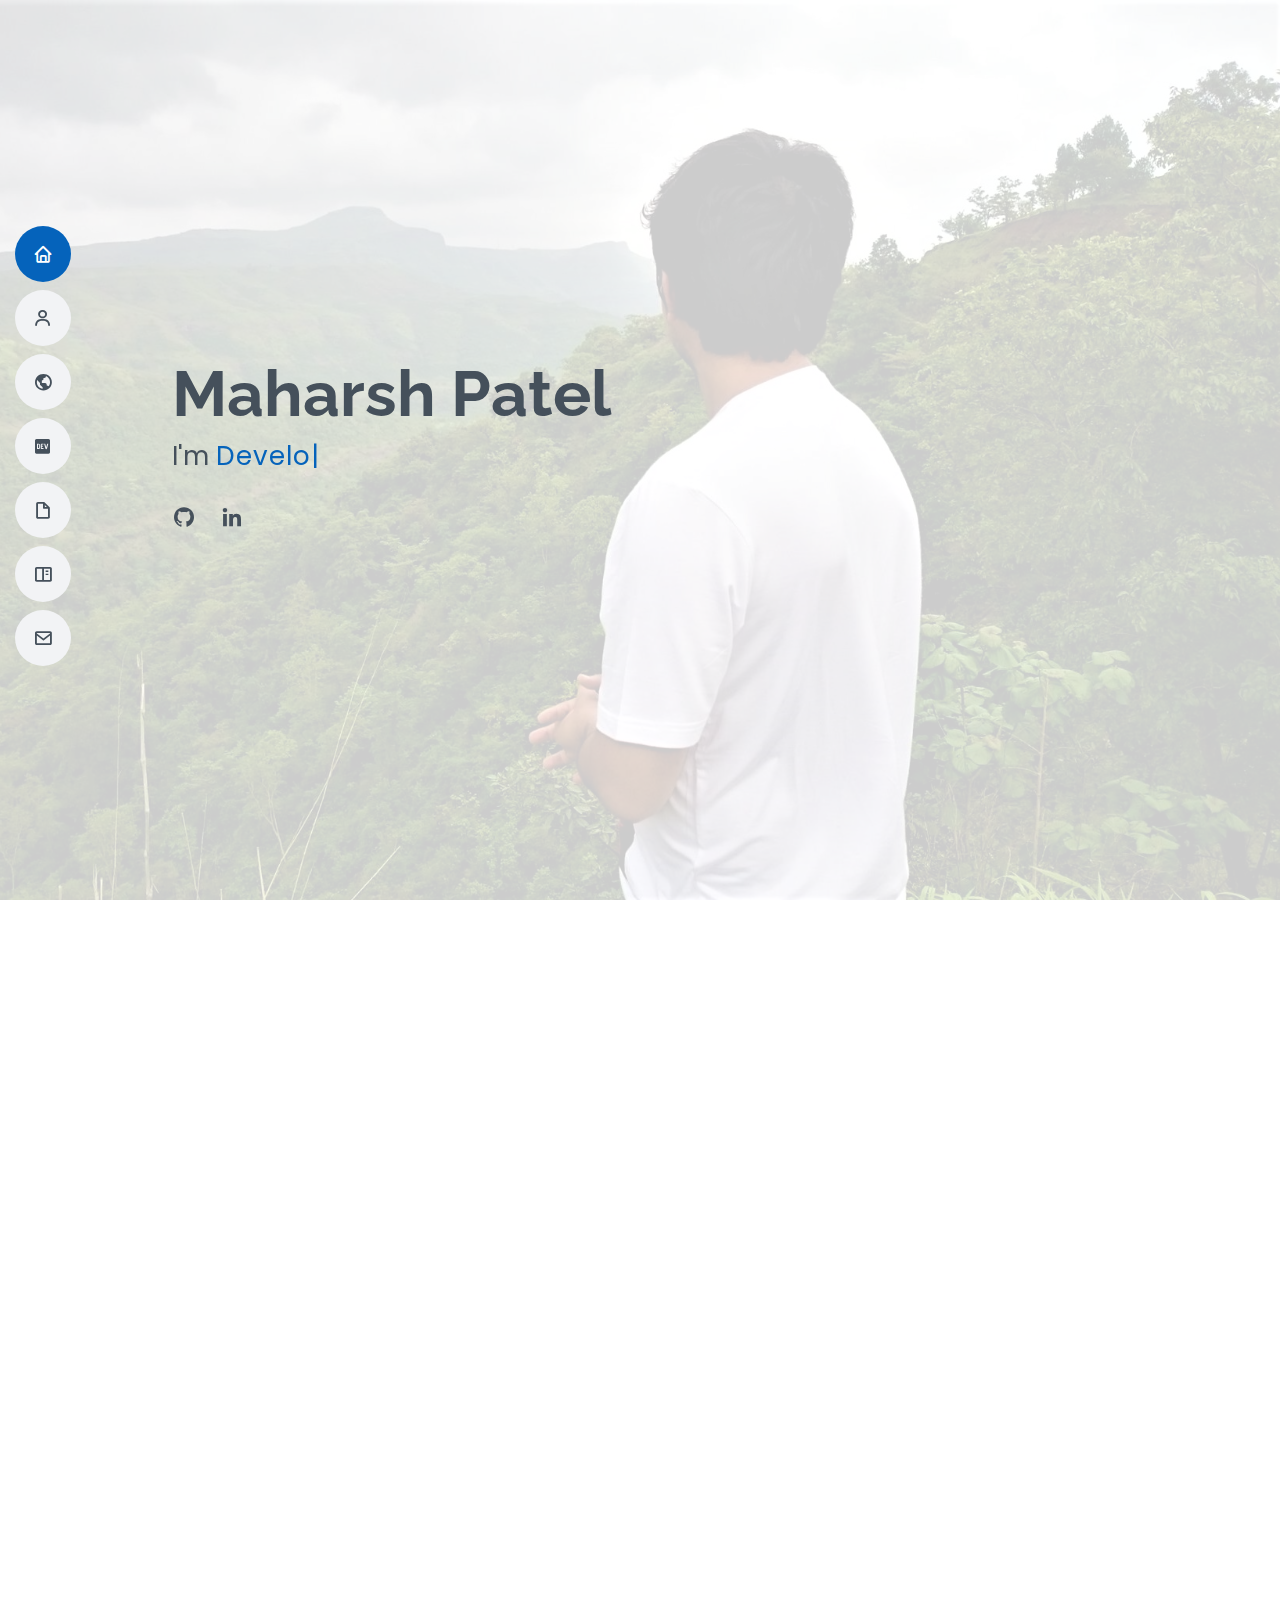
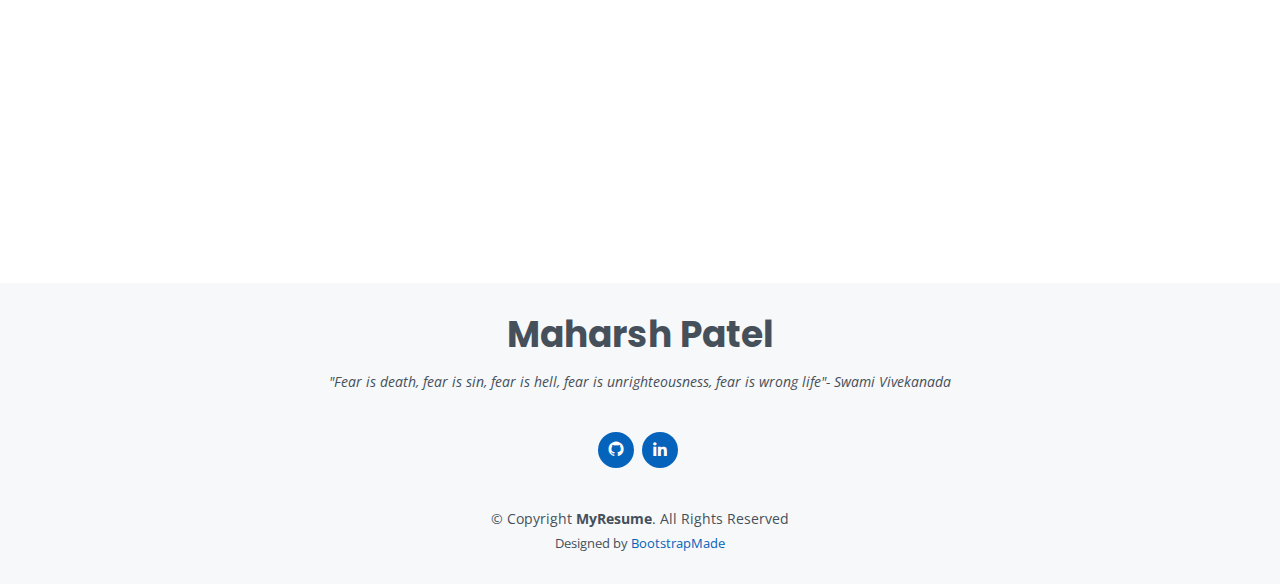
<file: index.html>
<!DOCTYPE html>
<html lang="en">

<head>
  <meta charset="utf-8">
  <meta content="width=device-width, initial-scale=1.0" name="viewport">

  <title>Maharsh Patel</title>
  <meta content="" name="description">
  <meta content="" name="keywords">

  <!-- Favicons -->
  <link href="assets/img/favicon.png" rel="icon">
  <link href="assets/img/apple-touch-icon.png" rel="apple-touch-icon">

  <!-- Google Fonts -->
  <link href="https://fonts.googleapis.com/css?family=Open+Sans:300,300i,400,400i,600,600i,700,700i|Raleway:300,300i,400,400i,500,500i,600,600i,700,700i|Poppins:300,300i,400,400i,500,500i,600,600i,700,700i" rel="stylesheet">

  <!-- Vendor CSS Files -->
  <link href="assets/vendor/aos/aos.css" rel="stylesheet">
  <link href="assets/vendor/bootstrap/css/bootstrap.min.css" rel="stylesheet">
  <link href="assets/vendor/bootstrap-icons/bootstrap-icons.css" rel="stylesheet">
  <link href="assets/vendor/boxicons/css/boxicons.min.css" rel="stylesheet">
  <link href="assets/vendor/glightbox/css/glightbox.min.css" rel="stylesheet">
  <link href="assets/vendor/swiper/swiper-bundle.min.css" rel="stylesheet">

  <!-- Template Main CSS File -->
  <link href="assets/css/style.css" rel="stylesheet">

  <!-- =======================================================
  * Template Name: MyResume - v4.7.0
  * Template URL: https://bootstrapmade.com/free-html-bootstrap-template-my-resume/
  * Author: BootstrapMade.com
  * License: https://bootstrapmade.com/license/
  ======================================================== -->
</head>

<body onload="startGame()">

  <!-- ======= Mobile nav toggle button ======= -->
  <!-- <button type="button" class="mobile-nav-toggle d-xl-none"><i class="bi bi-list mobile-nav-toggle"></i></button> -->
  <i class="bi bi-list mobile-nav-toggle d-xl-none"></i>
  <!-- ======= Header ======= -->
  <header id="header" class="d-flex flex-column justify-content-center">

    <nav id="navbar" class="navbar nav-menu">
      <ul>
        <li><a href="#hero" class="nav-link scrollto active"><i class="bx bx-home"></i> <span>Home</span></a></li>
        <li><a href="#about" class="nav-link scrollto"><i class="bx bx-user"></i> <span>About</span></a></li>
        <li><a href="#facts" class="nav-link scrollto"><i class="bx bx-world"></i> <span>Facts</span></a></li>
        <li><a href="#skills" class="nav-link scrollto"><i class="bx bxl-dev-to"></i> <span>Skills</span></a></li>
        <li><a href="#resume" class="nav-link scrollto"><i class="bx bx-file-blank"></i> <span>Resume</span></a></li>
        <li><a href="#projects" class="nav-link scrollto"><i class="bx bx-book-content"></i> <span>Publication</span></a></li>
        <!--<li><a href="#services" class="nav-link scrollto"><i class="bx bx-server"></i> <span>Interests</span></a></li>-->
        <li><a href="#contact" class="nav-link scrollto"><i class="bx bx-envelope"></i> <span>Contact</span></a></li>
      </ul>
    </nav><!-- .nav-menu -->

  </header><!-- End Header -->

  <!-- ======= Hero Section ======= -->
  <section id="hero" class="d-flex flex-column justify-content-center">
    <div class="container" data-aos="zoom-in" data-aos-delay="100">
      <h1>Maharsh Patel</h1>
      <p>I'm <span class="typed" data-typed-items="Developer,Student,Gamer"></span></p>
      <div class="social-links">
        <a href="https://github.com/maharshalmighty" class="github"><i class="bx bxl-github"></i></a>                
        <a href="https://www.linkedin.com/in/maharsh-patel" class="linkedin"><i class="bx bxl-linkedin"></i></a>
      </div>
    </div>
  </section><!-- End Hero -->

  <main id="main">

    <!-- ======= About Section ======= -->
    <section id="about" class="about">
      <div class="container" data-aos="fade-up">

        <div class="section-title">
          <h2>About</h2>
          
        </div>

        <div class="row">
          <div class="col-lg-4">
            <img src="assets/img/profile-traditional.jpg" class="img-fluid" alt="" style="border-radius: 10%;height: 80%;">
          </div>
          <div class="col-lg-8 pt-4 pt-lg-0 content">
           
            <h3>Summary</h3>
            <p>
              Maharsh is a graduate with a Bachelor of Engineering in Information Technology (2019), he has worked at Cognizant Technology Solutions for 2 years as a Programmer Analyst. He was primarily responsible for building and maintaining intelligent automations. Owing to his inquisitive nature he has completed various certifications ranging from Emotional Intelligence to Building apps using Amazon's Alexa and Lex. The certifications helped him develop strong technical and non technical foundations, with the help of which he was able undertake various positions of responsibilities
            </p>                        
            <div class="row">
              <div class="col-lg-6">
                <h3>Certifications</h3>
                <ul>
                  <li><i class="bi bi-chevron-right"></i> <strong>Emotional Intelligence</strong></li>
                  <li><i class="bi bi-chevron-right"></i> <strong>Deep Learning Prerequisites: The Numpy Stack in Python</strong></li>
                  <li><i class="bi bi-chevron-right"></i> <strong>Building Apps Using Amazon’s Alexa and Lex</strong></li>
                  <li><i class="bi bi-chevron-right"></i> <strong>Introduction to Natural Language Processing</strong> </li>                  
                </ul>
              </div>
              <div class="col-lg-6">
                <h3>Position of Responsibility</h3>
                <ul>
                  <li><i class="bi bi-chevron-right"></i> <strong>Chairperson - ISTE Student Chapter</strong></li>
                  <li><i class="bi bi-chevron-right"></i> <strong>Publicity Head - ISTE Student Chapter</strong></li>
                  <li><i class="bi bi-chevron-right"></i> <strong>Business Continuity Management Coordinator - Cognizant</strong></li>
                  <li><i class="bi bi-chevron-right"></i> <strong>Student Partner - Internshala</strong> </li>                  
                </ul>
              </div>
              
            </div>
          </div>
        </div>

      </div>
    </section><!-- End About Section -->

    <!-- ======= Facts Section ======= -->
    <section id="facts" class="facts">
      <div class="container" data-aos="fade-up">

        <div class="section-title">
          <h2>Facts</h2>
          <p>Few statistics about me, funny statement here!</p>
        </div>

        <div class="row">

          <div class="col-lg-3 col-md-6">
            <div class="count-box">
              <i class="bi bi-flower1"></i>
              <span data-purecounter-start="0" data-purecounter-end="45" data-purecounter-duration="1" class="purecounter"></span>
              <p>Hours of Social Work</p>
            </div>
          </div>
          <div class="col-lg-3 col-md-6">
            <div class="count-box">
              <i class="bi bi-robot"></i>
              <span data-purecounter-start="0" data-purecounter-end="100" data-purecounter-duration="1" class="purecounter"></span>
              <p>Manual hours saved by building automation</p>
            </div>
          </div>
          <div class="col-lg-3 col-md-6">
            <div class="count-box">
              <i class="bi bi-book-half"></i>
              <span data-purecounter-start="0" data-purecounter-end="36" data-purecounter-duration="1" class="purecounter"></span>
              <p># of subjects learned as an undergraduate</p>
            </div>
          </div>
          <div class="col-lg-3 col-md-6">
            <div class="count-box">
              <i class="bi bi-steam"></i>
              <span data-purecounter-start="0" data-purecounter-end="3500" data-purecounter-duration="1" class="purecounter"></span>
              <p>Hours spent on DOTA2</p>
            </div>
          </div>
          <div class="col-lg-3 col-md-6">
            <div class="count-box">
              <i class="bi bi-people"></i>
              <span data-purecounter-start="0" data-purecounter-end="45" data-purecounter-duration="1" class="purecounter"></span>
              <p># of people in my team, as the Chairperson of student chapter</p>
            </div>
          </div>

          <div class="col-lg-3 col-md-6 mt-5 mt-md-0">
            <div class="count-box">
              <i class="bi bi-stack-overflow"></i>
              <span data-purecounter-start="0" data-purecounter-end="5" data-purecounter-duration="1" class="purecounter"></span>
              <p>Less that 5% defect for all projects delivered so far</p>
            </div>
          </div>

          <div class="col-lg-3 col-md-6 mt-5 mt-lg-0">
            <div class="count-box">
              <i class="bi bi-headset"></i>
              <span data-purecounter-start="0" data-purecounter-end="1463" data-purecounter-duration="1" class="purecounter"></span>
              <p>Hours Of Support</p>
            </div>
          </div>

          <div class="col-lg-3 col-md-6 mt-5 mt-lg-0">
            <div class="count-box">
              <i class="bi bi-award"></i>
              <span data-purecounter-start="0" data-purecounter-end="10" data-purecounter-duration="1" class="purecounter"></span>
              <p>Certifications</p>
            </div>
          </div>

        </div>

      </div>
    </section><!-- End Facts Section -->

    <!-- ======= Skills Section ======= -->
    <section id="skills" class="skills section-bg">
      <div class="container" data-aos="fade-up">

        <div class="section-title">
          <h2>Skills</h2>
          <p>For the majority of time I have worked on the following.</p>
        </div>

        <div class="row skills-content">

          <div class="col-lg-6">
            <div class="progress">
              <span class="skill">Python <i class="val">85%</i></span>
              <div class="progress-bar-wrap">
                <div class="progress-bar" role="progressbar" aria-valuenow="90" aria-valuemin="0" aria-valuemax="100"></div>
              </div>
            </div>
            <div class="progress">
              <span class="skill">Natural Language Processing <i class="val">60%</i></span>
              <div class="progress-bar-wrap">
                <div class="progress-bar" role="progressbar" aria-valuenow="60" aria-valuemin="0" aria-valuemax="100"></div>
              </div>
            </div>
            <div class="progress">
              <span class="skill">AWS LEX <i class="val">80%</i></span>
              <div class="progress-bar-wrap">
                <div class="progress-bar" role="progressbar" aria-valuenow="80" aria-valuemin="0" aria-valuemax="100"></div>
              </div>
            </div>
            <div class="progress">
              <span class="skill">RASA <i class="val">70%</i></span>
              <div class="progress-bar-wrap">
                <div class="progress-bar" role="progressbar" aria-valuenow="70" aria-valuemin="0" aria-valuemax="100"></div>
              </div>
            </div>
            <div class="progress">
              <span class="skill">Ui Path <i class="val">85%</i></span>
              <div class="progress-bar-wrap">
                <div class="progress-bar" role="progressbar" aria-valuenow="85" aria-valuemin="0" aria-valuemax="100"></div>
              </div>
            </div>
            <div class="progress">
              <span class="skill">Automation Anywhere <i class="val">80%</i></span>
              <div class="progress-bar-wrap">
                <div class="progress-bar" role="progressbar" aria-valuenow="80" aria-valuemin="0" aria-valuemax="100"></div>
              </div>
            </div>
          </div>

          <div class="col-lg-6">
            <div class="progress">
              <span class="skill">Alexa Skills Kit <i class="val">60%</i></span>
              <div class="progress-bar-wrap">
                <div class="progress-bar" role="progressbar" aria-valuenow="60" aria-valuemin="0" aria-valuemax="100"></div>
              </div>
            </div>
            <div class="progress">
              <span class="skill">HTML <i class="val">75%</i></span>
              <div class="progress-bar-wrap">
                <div class="progress-bar" role="progressbar" aria-valuenow="75" aria-valuemin="0" aria-valuemax="100"></div>
              </div>
            </div>
            <div class="progress">
              <span class="skill">CSS <i class="val">70%</i></span>
              <div class="progress-bar-wrap">
                <div class="progress-bar" role="progressbar" aria-valuenow="70" aria-valuemin="0" aria-valuemax="100"></div>
              </div>
            </div>
            <div class="progress">
              <span class="skill">JavaScript <i class="val">50%</i></span>
              <div class="progress-bar-wrap">
                <div class="progress-bar" role="progressbar" aria-valuenow="50" aria-valuemin="0" aria-valuemax="100"></div>
              </div>
            </div>
            <div class="progress">
              <span class="skill">Github <i class="val">60%</i></span>
              <div class="progress-bar-wrap">
                <div class="progress-bar" role="progressbar" aria-valuenow="60" aria-valuemin="0" aria-valuemax="100"></div>
              </div>
            </div>
            <div class="progress">
              <span class="skill">Docker <i class="val">60%</i></span>
              <div class="progress-bar-wrap">
                <div class="progress-bar" role="progressbar" aria-valuenow="60" aria-valuemin="0" aria-valuemax="100"></div>
              </div>
            </div>

          </div>

        </div>

      </div>
    </section><!-- End Skills Section -->

    <!-- ======= Resume Section ======= -->
    <section id="resume" class="resume">
      <div class="container" data-aos="fade-up">

        <div class="section-title">
          <h2>Resume</h2>
          <p>Here's a little peak behind the curtains for you, to learn more here is <a href="assets/resume/Maharsh_Patel_23_version2.pdf" target="_blank">my resume!</a></p>
        </div>

        <div class="row">
          <div class="col-lg-6">
            

            <h3 class="resume-title">Education</h3>
            <div class="resume-item">
              <h4>Master of Science in Computer Science   </h4>
              <h5>2022 - 2024</h5>
              <p><em>Univeristy of Texas at Arlington, Texas</em></p>
              <p>I plan to specialize in Intelligent Systems and Databases/Big Data Management. Strengthen the technical fundamentals so that I can build upon it and come up with valuable research work.</p>
            </div>
            <div class="resume-item">
              <h4>Bachelor of Engineering in Information Technology</h4>
              <h5>2015 - 2019</h5>
              <p><em>K.J Somaiya College of Engineering and Information Technology, India</em></p>
              <p>I acquired the necessary foundations required to be able to pursue a career in Technology. Few courses that I found intresting were - Digital Image Processing, Intelligent Systems and Cloud Computing.</p>
            </div>
          </div>
          <div class="col-lg-6">
            <h3 class="resume-title">Professional Experience</h3>
            <div class="resume-item">
              <h4>Programmer Analyst</h4>
              <h5>2019 - 2022</h5>
              <p><em>Cognizant Technology Solutions, India </em></p>
              <ul>
                <li>My experiences here have moulded me into an aware Professional from a clueless fresher. I also worked on intresting use cases involving building chatbots solutions.</li>                
              </ul>
            </div>
            <div class="resume-item">
              <h4>Robotic Process Automation Trainee</h4>
              <h5>2018 - 2019</h5>
              <p><em>Robononmics AI, India</em></p>
              <ul>
                <li>I got Introduced to the world of automation through this opportunity and it helped me gather foundational knowledge on building and maintaining automations.</li>                
              </ul>
            </div>
          </div>
        </div>

      </div>
    </section><!-- End Resume Section -->
        <!-- ======= Services Section ======= -->
        <section id="projects" class="services">
          <div class="container" data-aos="fade-up">
    
            <div class="section-title">
              <h2>Publication</h2>
            </div>
    
            <div class="row">
    
              <div class="col-lg-4 col-md-6 d-flex align-items-stretch" data-aos="zoom-in" data-aos-delay="100">
                <div class="icon-box iconbox-blue">
                  <div class="icon">
                    <svg width="100" height="100" viewBox="0 0 600 600" xmlns="http://www.w3.org/2000/svg">
                      <path stroke="none" stroke-width="0" fill="#f5f5f5" d="M300,521.0016835830174C376.1290562159157,517.8887921683347,466.0731472004068,529.7835943286574,510.70327084640275,468.03025145048787C554.3714126377745,407.6079735673963,508.03601936045806,328.9844924480964,491.2728898941984,256.3432110539036C474.5976632858925,184.082847569629,479.9380746630129,96.60480741107993,416.23090153303,58.64404602377083C348.86323505073057,18.502131276798302,261.93793281208167,40.57373210992963,193.5410806939664,78.93577620505333C130.42746243093433,114.334589627462,98.30271207620316,179.96522072025542,76.75703585869454,249.04625023123273C51.97151888228291,328.5150500222984,13.704378332031375,421.85034740162234,66.52175969318436,486.19268352777647C119.04800174914682,550.1803526380478,217.28368757567262,524.383925680826,300,521.0016835830174"></path>
                    </svg>
                    <i class="bi bi-heart-half"></i>
                  </div>
                  <h4><a href="">Titanic Survivor Predictor</a></h4>
                  <p>Predict who would survive based on the dataset</p>
                  <a href="https://medium.com/@maharshalmighty/titanic-survivor-predictor-1ffe5af38c9d">Read Article,</a>
                  <a href="https://maharshalmighty.github.io/assets/Code/titanic-survivor-prediction.ipynb"> Download Jupyter Notebook</a>
                </div>
              </div>
    
              <div class="col-lg-4 col-md-6 d-flex align-items-stretch mt-4 mt-md-0" data-aos="zoom-in" data-aos-delay="200">
                <div class="icon-box iconbox-orange ">
                  <div class="icon">
                    <svg width="100" height="100" viewBox="0 0 600 600" xmlns="http://www.w3.org/2000/svg">
                      <path stroke="none" stroke-width="0" fill="#f5f5f5" d="M300,582.0697525312426C382.5290701553225,586.8405444964366,449.9789794690241,525.3245884688669,502.5850820975895,461.55621195738473C556.606425686781,396.0723002908107,615.8543463187945,314.28637112970534,586.6730223649479,234.56875336149918C558.9533121215079,158.8439757836574,454.9685369536778,164.00468322053177,381.49747125262974,130.76875717737553C312.15926192815925,99.40240125094834,248.97055460311594,18.661163978235184,179.8680185752513,50.54337015887873C110.5421016452524,82.52863877960104,119.82277516462835,180.83849132639028,109.12597500060166,256.43424936330496C100.08760227029461,320.3096726198365,92.17705696193138,384.0621239912766,124.79988738764834,439.7174275375508C164.83382741302287,508.01625554203684,220.96474134820875,577.5009287672846,300,582.0697525312426"></path>
                    </svg>
                    <i class="bi bi-images"></i>
                  </div>
                  <h4><a href="">Image Classifier</a></h4>
                  <p>Built an image classifier on the Flower Image Dataset</p>
                  <a href="https://medium.com/@maharshalmighty/flowers-image-classifier-using-neural-networks-b145c4bc1831">Read Article</a>
                </div>
              </div>
    
              <div class="col-lg-4 col-md-6 d-flex align-items-stretch mt-4 mt-lg-0" data-aos="zoom-in" data-aos-delay="300">
                <div class="icon-box iconbox-pink">
                  <div class="icon">
                    <svg width="100" height="100" viewBox="0 0 600 600" xmlns="http://www.w3.org/2000/svg">
                      <path stroke="none" stroke-width="0" fill="#f5f5f5" d="M300,541.5067337569781C382.14930387511276,545.0595476570109,479.8736841581634,548.3450877840088,526.4010558755058,480.5488172755941C571.5218469581645,414.80211281144784,517.5187510058486,332.0715597781072,496.52539010469104,255.14436215662573C477.37192572678356,184.95920475031193,473.57363656557914,105.61284051026155,413.0603344069578,65.22779650032875C343.27470386102294,18.654635553484475,251.2091493199835,5.337323636656869,175.0934190732945,40.62881213300186C97.87086631185822,76.43348514350839,51.98124368387456,156.15599469081315,36.44837278890362,239.84606092416172C21.716077023791087,319.22268207091537,43.775223500013084,401.1760424656574,96.891909868211,461.97329694683043C147.22146801428983,519.5804099606455,223.5754009179313,538.201503339737,300,541.5067337569781"></path>
                    </svg>
                    <i class="bi bi-spellcheck"></i>
                  </div>
                  <h4><a href="">Naive Bayes Text Classifier</a></h4>
                  <p>Built a Naïve Bayes text classifier with decent accuracy from scratch</p>
                  <a href="https://naivebayesclassifier.wordpress.com/">Read Article</a>                  
                </div>
              </div>
    
              <div class="col-lg-4 col-md-6 d-flex align-items-stretch mt-4" data-aos="zoom-in" data-aos-delay="100">
                <div class="icon-box iconbox-yellow">
                  <div class="icon">
                    <svg width="100" height="100" viewBox="0 0 600 600" xmlns="http://www.w3.org/2000/svg">
                      <path stroke="none" stroke-width="0" fill="#f5f5f5" d="M300,503.46388370962813C374.79870501325706,506.71871716319447,464.8034551963731,527.1746412648533,510.4981551193396,467.86667711651364C555.9287308511215,408.9015244558933,512.6030010748507,327.5744911775523,490.211057578863,256.5855673507754C471.097692560561,195.9906835881958,447.69079081568157,138.11976852964426,395.19560036434837,102.3242989838813C329.3053358748298,57.3949838291264,248.02791733380457,8.279543830951368,175.87071277845988,42.242879143198664C103.41431057327972,76.34704239035025,93.79494320519305,170.9812938413882,81.28167332365135,250.07896920659033C70.17666984294237,320.27484674793965,64.84698225790005,396.69656628748305,111.28512138212992,450.4950937839243C156.20124167950087,502.5303643271138,231.32542653798444,500.4755392045468,300,503.46388370962813"></path>
                    </svg>
                    <i class="bi bi-ui-checks-grid"></i>
                  </div>
                  <h4><a href="">Fake Job Classifier</a></h4>
                  <p>Built a classifier that identifies if the job posting is fraudulent or not.</p>
                  <a href="https://fakejobclassifier.wordpress.com/2022/04/29/fake-job-classifier/">Read Article</a>            
                </div>
              </div>
    
              <div class="col-lg-4 col-md-6 d-flex align-items-stretch mt-4" data-aos="zoom-in" data-aos-delay="200">
                <div class="icon-box iconbox-red">
                  <div class="icon">
                    <svg width="100" height="100" viewBox="0 0 600 600" xmlns="http://www.w3.org/2000/svg">
                      <path stroke="none" stroke-width="0" fill="#f5f5f5" d="M300,532.3542879108572C369.38199826031484,532.3153073249985,429.10787420159085,491.63046689027357,474.5244479745417,439.17860296908856C522.8885846962883,383.3225815378663,569.1668002868075,314.3205725914397,550.7432151929288,242.7694973846089C532.6665558377875,172.5657663291529,456.2379748765914,142.6223662098291,390.3689995646985,112.34683881706744C326.66090330228417,83.06452184765237,258.84405631176094,53.51806209861945,193.32584062364296,78.48882559362697C121.61183558270385,105.82097193414197,62.805066853699245,167.19869350419734,48.57481801355237,242.6138429142374C34.843463184063346,315.3850353017275,76.69343916112496,383.4422959591041,125.22947124332185,439.3748458443577C170.7312796277747,491.8107796887764,230.57421082200815,532.3932930995766,300,532.3542879108572"></path>
                    </svg>
                    <i class="bx bx-pen"></i>
                  </div>
                  <h4><a href="">Customized Email Response Bot</a></h4>
                  <p>This work proposes a system which in broader context automates the task of responding to a client. It aims to mitigate the laborious task of perusing through email manually by customizing the response as per the query of the user and fabricating a reply accordingly.</p>
                  <a href="https://papers.ssrn.com/sol3/papers.cfm?abstract_id=3370225">Read Paper</a>                  
                </div>
              </div>
    
              <div class="col-lg-4 col-md-6 d-flex align-items-stretch mt-4" data-aos="zoom-in" data-aos-delay="300">
                <div class="icon-box iconbox-teal">
                  <div class="icon">
                    <svg width="100" height="100" viewBox="0 0 600 600" xmlns="http://www.w3.org/2000/svg">
                      <path stroke="none" stroke-width="0" fill="#f5f5f5" d="M300,566.797414625762C385.7384707136149,576.1784315230908,478.7894351017131,552.8928747891023,531.9192734346935,484.94944893311C584.6109503024035,417.5663521118492,582.489472248146,322.67544863468447,553.9536738515405,242.03673114598146C529.1557734026468,171.96086150256528,465.24506316201064,127.66468636344209,395.9583748389544,100.7403814666027C334.2173773831606,76.7482773500951,269.4350130405921,84.62216499799875,207.1952322260088,107.2889140133804C132.92018162631612,134.33871894543012,41.79353780512637,160.00259165414826,22.644507872594943,236.69541883565114C3.319112789854554,314.0945973066697,72.72355303640163,379.243833228382,124.04198916343866,440.3218312028393C172.9286146004772,498.5055451809895,224.45579914871206,558.5317968840102,300,566.797414625762"></path>
                    </svg>
                    <i class="bi bi-sunrise"></i>
                  </div>
                  <h4><a href="">Why is the grass greener on the other side? - A Perspective on Limitless Potential</a></h4>
                  <p>I'll share how they reveal a perspective of limitless potential</p>
                  <a href="https://www.linkedin.com/pulse/why-grass-greener-other-side-perspective-limitless-potential-patel/">Read Article</a>          
                </div>
              </div>
    
            </div>
    
          </div>
        </section><!-- End Services Section -->
  


    <!-- ======= Services Section ======= -->
    <!--
    <section id="services" class="services">
      <div class="container" data-aos="fade-up">

        <div class="section-title">
          <h2>INTERESTS</h2>
          <p>Here's a list of things i am interested.</p>
        </div>

        <div class="row">

          <div class="col-lg-4 col-md-6 d-flex align-items-stretch" data-aos="zoom-in" data-aos-delay="100">
            <div class="icon-box iconbox-blue">
              <div class="icon">
                <svg width="100" height="100" viewBox="0 0 600 600" xmlns="http://www.w3.org/2000/svg">
                  <path stroke="none" stroke-width="0" fill="#f5f5f5" d="M300,521.0016835830174C376.1290562159157,517.8887921683347,466.0731472004068,529.7835943286574,510.70327084640275,468.03025145048787C554.3714126377745,407.6079735673963,508.03601936045806,328.9844924480964,491.2728898941984,256.3432110539036C474.5976632858925,184.082847569629,479.9380746630129,96.60480741107993,416.23090153303,58.64404602377083C348.86323505073057,18.502131276798302,261.93793281208167,40.57373210992963,193.5410806939664,78.93577620505333C130.42746243093433,114.334589627462,98.30271207620316,179.96522072025542,76.75703585869454,249.04625023123273C51.97151888228291,328.5150500222984,13.704378332031375,421.85034740162234,66.52175969318436,486.19268352777647C119.04800174914682,550.1803526380478,217.28368757567262,524.383925680826,300,521.0016835830174"></path>
                </svg>
                <i class="bx bx-joystick"></i>
              </div>
              <h4><a href="">ESports</a></h4>
              <p>I play a lot of video games and keep up with my favorite DOTA2 Team - Nigma</p>
            </div>
          </div>

          <div class="col-lg-4 col-md-6 d-flex align-items-stretch mt-4 mt-md-0" data-aos="zoom-in" data-aos-delay="200">
            <div class="icon-box iconbox-orange ">
              <div class="icon">
                <svg width="100" height="100" viewBox="0 0 600 600" xmlns="http://www.w3.org/2000/svg">
                  <path stroke="none" stroke-width="0" fill="#f5f5f5" d="M300,582.0697525312426C382.5290701553225,586.8405444964366,449.9789794690241,525.3245884688669,502.5850820975895,461.55621195738473C556.606425686781,396.0723002908107,615.8543463187945,314.28637112970534,586.6730223649479,234.56875336149918C558.9533121215079,158.8439757836574,454.9685369536778,164.00468322053177,381.49747125262974,130.76875717737553C312.15926192815925,99.40240125094834,248.97055460311594,18.661163978235184,179.8680185752513,50.54337015887873C110.5421016452524,82.52863877960104,119.82277516462835,180.83849132639028,109.12597500060166,256.43424936330496C100.08760227029461,320.3096726198365,92.17705696193138,384.0621239912766,124.79988738764834,439.7174275375508C164.83382741302287,508.01625554203684,220.96474134820875,577.5009287672846,300,582.0697525312426"></path>
                </svg>
                <i class="bx bx-file"></i>
              </div>
              <h4><a href="">Anime</a></h4>
              <p>Anime teaches you a lot of moral lessons about friendship, family and life. I promise you its not just cartoons.</p>
            </div>
          </div>

          <div class="col-lg-4 col-md-6 d-flex align-items-stretch mt-4 mt-lg-0" data-aos="zoom-in" data-aos-delay="300">
            <div class="icon-box iconbox-pink">
              <div class="icon">
                <svg width="100" height="100" viewBox="0 0 600 600" xmlns="http://www.w3.org/2000/svg">
                  <path stroke="none" stroke-width="0" fill="#f5f5f5" d="M300,541.5067337569781C382.14930387511276,545.0595476570109,479.8736841581634,548.3450877840088,526.4010558755058,480.5488172755941C571.5218469581645,414.80211281144784,517.5187510058486,332.0715597781072,496.52539010469104,255.14436215662573C477.37192572678356,184.95920475031193,473.57363656557914,105.61284051026155,413.0603344069578,65.22779650032875C343.27470386102294,18.654635553484475,251.2091493199835,5.337323636656869,175.0934190732945,40.62881213300186C97.87086631185822,76.43348514350839,51.98124368387456,156.15599469081315,36.44837278890362,239.84606092416172C21.716077023791087,319.22268207091537,43.775223500013084,401.1760424656574,96.891909868211,461.97329694683043C147.22146801428983,519.5804099606455,223.5754009179313,538.201503339737,300,541.5067337569781"></path>
                </svg>
                <i class="bx bx-paper-plane"></i>
              </div>
              <h4><a href="">Origami</a></h4>
              <p>I find it really amazing to see how a lifeless piece of paper can come to life</p>
            </div>
          </div>

          <div class="col-lg-4 col-md-6 d-flex align-items-stretch mt-4" data-aos="zoom-in" data-aos-delay="100">
            <div class="icon-box iconbox-yellow">
              <div class="icon">
                <svg width="100" height="100" viewBox="0 0 600 600" xmlns="http://www.w3.org/2000/svg">
                  <path stroke="none" stroke-width="0" fill="#f5f5f5" d="M300,503.46388370962813C374.79870501325706,506.71871716319447,464.8034551963731,527.1746412648533,510.4981551193396,467.86667711651364C555.9287308511215,408.9015244558933,512.6030010748507,327.5744911775523,490.211057578863,256.5855673507754C471.097692560561,195.9906835881958,447.69079081568157,138.11976852964426,395.19560036434837,102.3242989838813C329.3053358748298,57.3949838291264,248.02791733380457,8.279543830951368,175.87071277845988,42.242879143198664C103.41431057327972,76.34704239035025,93.79494320519305,170.9812938413882,81.28167332365135,250.07896920659033C70.17666984294237,320.27484674793965,64.84698225790005,396.69656628748305,111.28512138212992,450.4950937839243C156.20124167950087,502.5303643271138,231.32542653798444,500.4755392045468,300,503.46388370962813"></path>
                </svg>
                <i class="bx bx-message-rounded-dots"></i>
              </div>
              <h4><a href="">Poetry</a></h4>
              <p>Sometimes when I am very happy or excited about something, I write poetries about it.</p>
            </div>
          </div>

          <div class="col-lg-4 col-md-6 d-flex align-items-stretch mt-4" data-aos="zoom-in" data-aos-delay="200">
            <div class="icon-box iconbox-red">
              <div class="icon">
                <svg width="100" height="100" viewBox="0 0 600 600" xmlns="http://www.w3.org/2000/svg">
                  <path stroke="none" stroke-width="0" fill="#f5f5f5" d="M300,532.3542879108572C369.38199826031484,532.3153073249985,429.10787420159085,491.63046689027357,474.5244479745417,439.17860296908856C522.8885846962883,383.3225815378663,569.1668002868075,314.3205725914397,550.7432151929288,242.7694973846089C532.6665558377875,172.5657663291529,456.2379748765914,142.6223662098291,390.3689995646985,112.34683881706744C326.66090330228417,83.06452184765237,258.84405631176094,53.51806209861945,193.32584062364296,78.48882559362697C121.61183558270385,105.82097193414197,62.805066853699245,167.19869350419734,48.57481801355237,242.6138429142374C34.843463184063346,315.3850353017275,76.69343916112496,383.4422959591041,125.22947124332185,439.3748458443577C170.7312796277747,491.8107796887764,230.57421082200815,532.3932930995766,300,532.3542879108572"></path>
                </svg>
                <i class="bx bx-pen"></i>
              </div>
              <h4><a href="">Journaling</a></h4>
              <p>Journaling helps you keep track of things, emotions whatever you want. When you restrospect - it help's you appreciate where you have reached</p>
            </div>
          </div>

          <div class="col-lg-4 col-md-6 d-flex align-items-stretch mt-4" data-aos="zoom-in" data-aos-delay="300">
            <div class="icon-box iconbox-teal">
              <div class="icon">
                <svg width="100" height="100" viewBox="0 0 600 600" xmlns="http://www.w3.org/2000/svg">
                  <path stroke="none" stroke-width="0" fill="#f5f5f5" d="M300,566.797414625762C385.7384707136149,576.1784315230908,478.7894351017131,552.8928747891023,531.9192734346935,484.94944893311C584.6109503024035,417.5663521118492,582.489472248146,322.67544863468447,553.9536738515405,242.03673114598146C529.1557734026468,171.96086150256528,465.24506316201064,127.66468636344209,395.9583748389544,100.7403814666027C334.2173773831606,76.7482773500951,269.4350130405921,84.62216499799875,207.1952322260088,107.2889140133804C132.92018162631612,134.33871894543012,41.79353780512637,160.00259165414826,22.644507872594943,236.69541883565114C3.319112789854554,314.0945973066697,72.72355303640163,379.243833228382,124.04198916343866,440.3218312028393C172.9286146004772,498.5055451809895,224.45579914871206,558.5317968840102,300,566.797414625762"></path>
                </svg>
                <i class="bx bx-world"></i>
              </div>
              <h4><a href="">Learning New Things</a></h4>
              <p>There are so many things that I dont know. If you know something please share it with me. I Love to learn about new things!</p>
            </div>
          </div>

        </div>

      </div>
    -->
    </section><!-- End Services Section -->

          </div>
          <div class="swiper-pagination"></div>
        </div>

      </div>
    </section><!-- End Testimonials Section -->

    <!-- ======= Contact Section ======= -->
    <section id="contact" class="contact">
      <div class="container" data-aos="fade-up">

        <div class="section-title">
          <h2>Contact</h2>
        </div>
        <div class="row mt-1">
          
          <div class="col-lg-4">
            <div class="info">
              <div class="email">
                <i class="bi bi-envelope"></i>
                <h4>Email:</h4>
                <p>mxp9501@mavs.uta.edu</p>
              </div>              
            </div>
          </div>
          <div class="col-lg-4">
            <div class="info">
              <div class="phone">
                <i class="bi bi-phone"></i>
                <h4>Call:</h4>
                <p>+1 470 847 9929</p>
              </div>             
            </div>
          </div>
          <div class="col-lg-4">
            <div class="info">
              <div class="address">
                <i class="bi bi-geo-alt"></i>
                <h4>Location:</h4>
                <p>Arlington,Texas</p>
              </div>             
            </div>
          </div>
                    
        </div>

      </div>
    </section><!-- End Contact Section -->

  </main><!-- End #main -->

  <!-- ======= Footer ======= -->
  <footer id="footer">
    <div class="container">
      <h3>Maharsh Patel</h3>
      <p>"Fear is death, fear is sin, fear is hell, fear is unrighteousness, fear is wrong life"- Swami Vivekanada</p>
      <div class="social-links">
        <!--<a href="#" class="twitter"><i class="bx bxl-twitter"></i></a>-->        
        <a href="https://github.com/maharshalmighty" class="github"><i class="bx bxl-github"></i></a>
        <a href="https://www.linkedin.com/in/maharsh-patel" class="linkedin"><i class="bx bxl-linkedin"></i></a>
      </div>
      <div class="copyright">
        &copy; Copyright <strong><span>MyResume</span></strong>. All Rights Reserved
      </div>
      <div class="credits">
        <!-- All the links in the footer should remain intact. -->
        <!-- You can delete the links only if you purchased the pro version. -->
        <!-- Licensing information: [license-url] -->
        <!-- Purchase the pro version with working PHP/AJAX contact form: https://bootstrapmade.com/free-html-bootstrap-template-my-resume/ -->
        Designed by <a href="https://bootstrapmade.com/">BootstrapMade</a>
      </div>
    </div>
  </footer><!-- End Footer -->

  <div id="preloader"></div>
  <a href="#" class="back-to-top d-flex align-items-center justify-content-center"><i class="bi bi-arrow-up-short"></i></a>

  <!-- Vendor JS Files -->
  <script src="assets/vendor/purecounter/purecounter.js"></script>
  <script src="assets/vendor/aos/aos.js"></script>
  <script src="assets/vendor/bootstrap/js/bootstrap.bundle.min.js"></script>
  <script src="assets/vendor/glightbox/js/glightbox.min.js"></script>
  <script src="assets/vendor/isotope-layout/isotope.pkgd.min.js"></script>
  <script src="assets/vendor/swiper/swiper-bundle.min.js"></script>
  <script src="assets/vendor/typed.js/typed.min.js"></script>
  <script src="assets/vendor/waypoints/noframework.waypoints.js"></script>
  <script src="assets/vendor/php-email-form/validate.js"></script>

  <!-- Template Main JS File -->
  <script src="assets/js/main.js"></script>

</body>

</html>
</file>
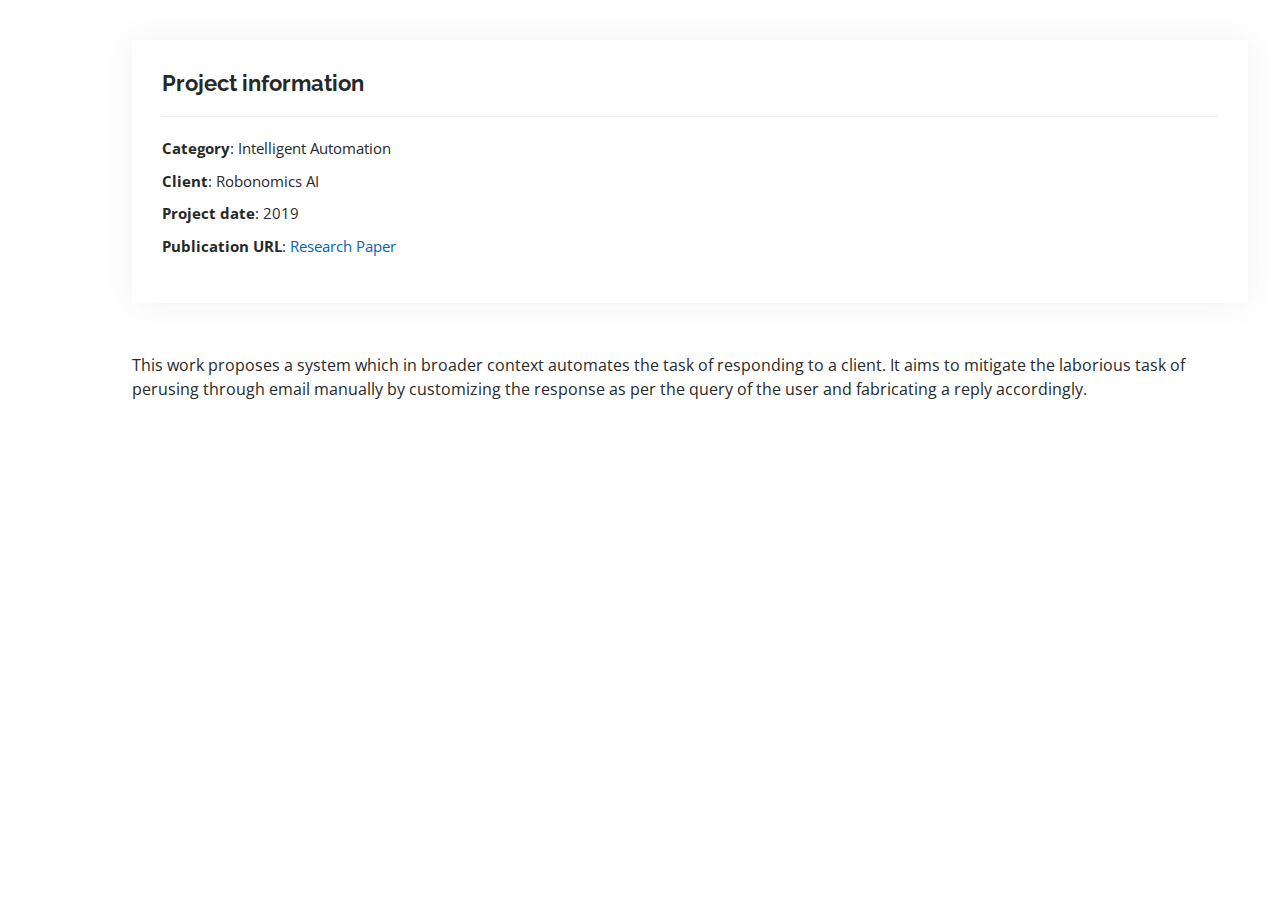
<file: portfolio-details.html>
<!DOCTYPE html>
<html lang="en">

<head>
  <meta charset="utf-8">
  <meta content="width=device-width, initial-scale=1.0" name="viewport">

  <title>Portfolio Details - Personal Bootstrap Template</title>
  <meta content="" name="description">
  <meta content="" name="keywords">

  <!-- Favicons -->
  <link href="assets/img/favicon.png" rel="icon">
  <link href="assets/img/apple-touch-icon.png" rel="apple-touch-icon">

  <!-- Google Fonts -->
  <link href="https://fonts.googleapis.com/css?family=Open+Sans:300,300i,400,400i,600,600i,700,700i|Raleway:300,300i,400,400i,500,500i,600,600i,700,700i|Poppins:300,300i,400,400i,500,500i,600,600i,700,700i" rel="stylesheet">

  <!-- Vendor CSS Files -->
  <link href="assets/vendor/aos/aos.css" rel="stylesheet">
  <link href="assets/vendor/bootstrap/css/bootstrap.min.css" rel="stylesheet">
  <link href="assets/vendor/bootstrap-icons/bootstrap-icons.css" rel="stylesheet">
  <link href="assets/vendor/boxicons/css/boxicons.min.css" rel="stylesheet">
  <link href="assets/vendor/glightbox/css/glightbox.min.css" rel="stylesheet">
  <link href="assets/vendor/swiper/swiper-bundle.min.css" rel="stylesheet">

  <!-- Template Main CSS File -->
  <link href="assets/css/style.css" rel="stylesheet">

  <!-- =======================================================
  * Template Name: MyResume - v4.7.0
  * Template URL: https://bootstrapmade.com/free-html-bootstrap-template-my-resume/
  * Author: BootstrapMade.com
  * License: https://bootstrapmade.com/license/
  ======================================================== -->
</head>

<body>

  <main id="main">

    <!-- ======= Portfolio Details Section ======= -->
    <section id="portfolio-details" class="portfolio-details">
      <div class="container">

        <div class="row gy-4">

          
          <div class="col-lg-12">
            <div class="portfolio-info">
              <h3>Project information</h3>
              <ul>
                <li><strong>Category</strong>: Intelligent Automation</li>
                <li><strong>Client</strong>: Robonomics AI</li>
                <li><strong>Project date</strong>: 2019</li>
                <li><strong>Publication URL</strong>: <a href="https://papers.ssrn.com/sol3/papers.cfm?abstract_id=3367743">Research Paper</a></li>
              </ul>
            </div>
            <div class="portfolio-description">
              <h2></h2>
              <p>
                This work proposes a system which in broader context automates the task of responding to a client. It aims to mitigate the laborious task of perusing through email manually by customizing the response as per the query of the user and fabricating a reply accordingly.
              </p>
            </div>
          </div>

        </div>

      </div>
    </section><!-- End Portfolio Details Section -->

  </main><!-- End #main -->

  <div id="preloader"></div>
  <a href="#" class="back-to-top d-flex align-items-center justify-content-center"><i class="bi bi-arrow-up-short"></i></a>

  <!-- Vendor JS Files -->
  <script src="assets/vendor/purecounter/purecounter.js"></script>
  <script src="assets/vendor/aos/aos.js"></script>
  <script src="assets/vendor/bootstrap/js/bootstrap.bundle.min.js"></script>
  <script src="assets/vendor/glightbox/js/glightbox.min.js"></script>
  <script src="assets/vendor/isotope-layout/isotope.pkgd.min.js"></script>
  <script src="assets/vendor/swiper/swiper-bundle.min.js"></script>
  <script src="assets/vendor/typed.js/typed.min.js"></script>
  <script src="assets/vendor/waypoints/noframework.waypoints.js"></script>
  <script src="assets/vendor/php-email-form/validate.js"></script>

  <!-- Template Main JS File -->
  <script src="assets/js/main.js"></script>

</body>

</html>
</file>
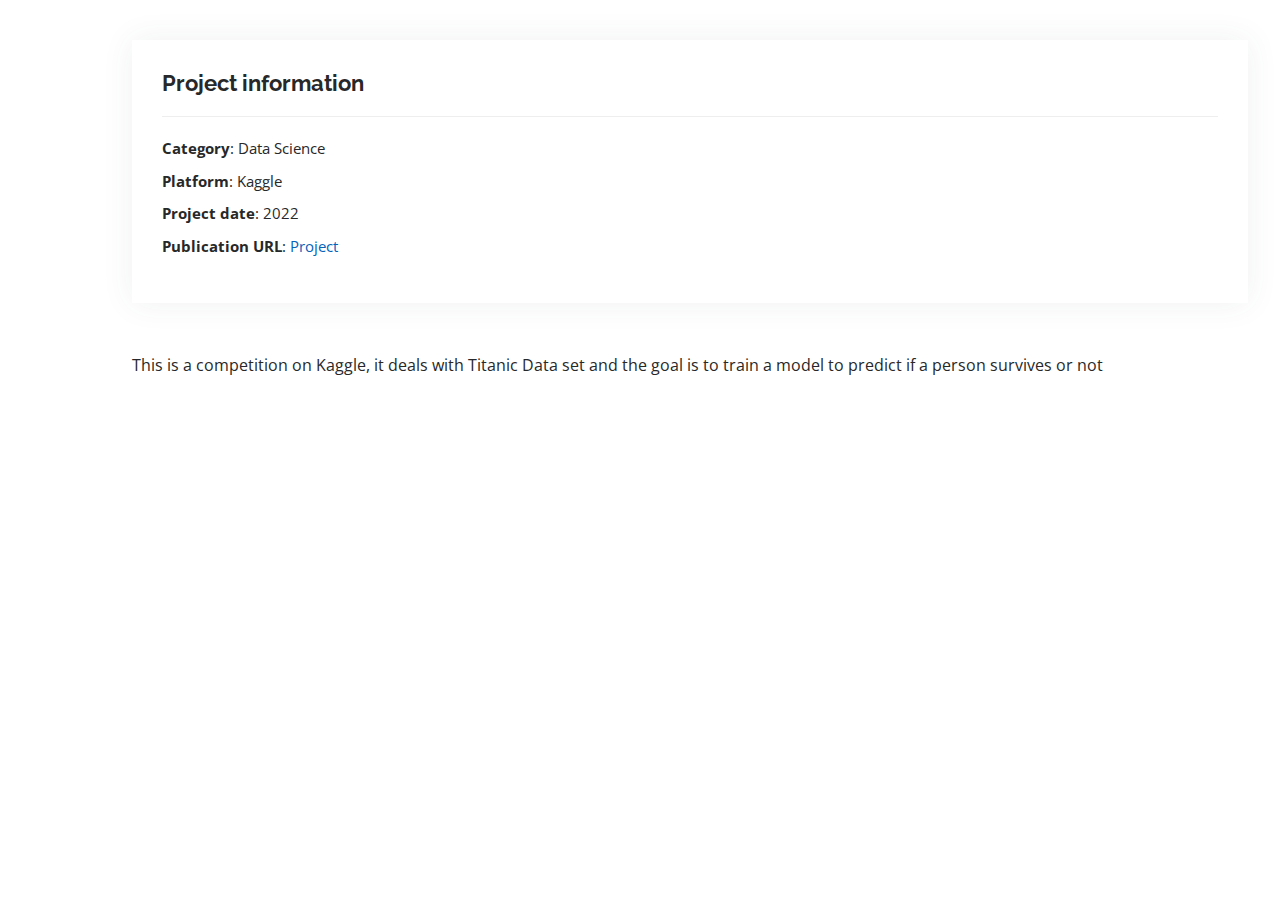
<file: titanic-project.html>
<!DOCTYPE html>
<html lang="en">

<head>
  <meta charset="utf-8">
  <meta content="width=device-width, initial-scale=1.0" name="viewport">

  <title>Portfolio Details - Personal Bootstrap Template</title>
  <meta content="" name="description">
  <meta content="" name="keywords">

  <!-- Favicons -->
  <link href="assets/img/favicon.png" rel="icon">
  <link href="assets/img/apple-touch-icon.png" rel="apple-touch-icon">

  <!-- Google Fonts -->
  <link href="https://fonts.googleapis.com/css?family=Open+Sans:300,300i,400,400i,600,600i,700,700i|Raleway:300,300i,400,400i,500,500i,600,600i,700,700i|Poppins:300,300i,400,400i,500,500i,600,600i,700,700i" rel="stylesheet">

  <!-- Vendor CSS Files -->
  <link href="assets/vendor/aos/aos.css" rel="stylesheet">
  <link href="assets/vendor/bootstrap/css/bootstrap.min.css" rel="stylesheet">
  <link href="assets/vendor/bootstrap-icons/bootstrap-icons.css" rel="stylesheet">
  <link href="assets/vendor/boxicons/css/boxicons.min.css" rel="stylesheet">
  <link href="assets/vendor/glightbox/css/glightbox.min.css" rel="stylesheet">
  <link href="assets/vendor/swiper/swiper-bundle.min.css" rel="stylesheet">

  <!-- Template Main CSS File -->
  <link href="assets/css/style.css" rel="stylesheet">

  <!-- =======================================================
  * Template Name: MyResume - v4.7.0
  * Template URL: https://bootstrapmade.com/free-html-bootstrap-template-my-resume/
  * Author: BootstrapMade.com
  * License: https://bootstrapmade.com/license/
  ======================================================== -->
</head>

<body>

  <main id="main">

    <!-- ======= Portfolio Details Section ======= -->
    <section id="portfolio-details" class="portfolio-details">
      <div class="container">

        <div class="row gy-4">

          
          <div class="col-lg-12">
            <div class="portfolio-info">
              <h3>Project information</h3>
              <ul>
                <li><strong>Category</strong>: Data Science</li>
                <li><strong>Platform</strong>: Kaggle</li>
                <li><strong>Project date</strong>: 2022</li>
                <li><strong>Publication URL</strong>: <a href="https://medium.com/@maharshalmighty/titanic-survivor-predictor-1ffe5af38c9d">Project</a></li>
              </ul>
            </div>
            <div class="portfolio-description">
              <h2></h2>
              <p>
                This is a competition on Kaggle, it deals with Titanic Data set and the goal is to train a model to predict if a person survives or not
              </p>
            </div>
          </div>

        </div>

      </div>
    </section><!-- End Portfolio Details Section -->

  </main><!-- End #main -->

  <div id="preloader"></div>
  <a href="#" class="back-to-top d-flex align-items-center justify-content-center"><i class="bi bi-arrow-up-short"></i></a>

  <!-- Vendor JS Files -->
  <script src="assets/vendor/purecounter/purecounter.js"></script>
  <script src="assets/vendor/aos/aos.js"></script>
  <script src="assets/vendor/bootstrap/js/bootstrap.bundle.min.js"></script>
  <script src="assets/vendor/glightbox/js/glightbox.min.js"></script>
  <script src="assets/vendor/isotope-layout/isotope.pkgd.min.js"></script>
  <script src="assets/vendor/swiper/swiper-bundle.min.js"></script>
  <script src="assets/vendor/typed.js/typed.min.js"></script>
  <script src="assets/vendor/waypoints/noframework.waypoints.js"></script>
  <script src="assets/vendor/php-email-form/validate.js"></script>

  <!-- Template Main JS File -->
  <script src="assets/js/main.js"></script>

</body>

</html>
</file>
<file: assets/css/style.css>
/**
* Template Name: MyResume - v4.7.0
* Template URL: https://bootstrapmade.com/free-html-bootstrap-template-my-resume/
* Author: BootstrapMade.com
* License: https://bootstrapmade.com/license/
*/

/*--------------------------------------------------------------
# General
--------------------------------------------------------------*/

body {
  font-family: "Open Sans", sans-serif;
  color: #272829;
}

a {
  color: #0563bb;
  text-decoration: none;
}

a:hover {
  color: #067ded;
  text-decoration: none;
}

h1, h2, h3, h4, h5, h6 {
  font-family: "Raleway", sans-serif;
}
/*--------------------------------------------------------------
# Projects
--------------------------------------------------------------*/
.Project {
  width: 320px;
  padding: 10px;
  border: 5px solid rgb(2, 2, 2);
  margin: 0;

}



/*--------------------------------------------------------------
# Back to top button
--------------------------------------------------------------*/
.back-to-top {
  position: fixed;
  visibility: hidden;
  opacity: 0;
  right: 15px;
  bottom: 15px;
  z-index: 996;
  background: #0563bb;
  width: 40px;
  height: 40px;
  border-radius: 50px;
  transition: all 0.4s;
}
.back-to-top i {
  font-size: 28px;
  color: #fff;
  line-height: 0;
}
.back-to-top:hover {
  background: #0678e3;
  color: #fff;
}
.back-to-top.active {
  visibility: visible;
  opacity: 1;
}

/*--------------------------------------------------------------
# Preloader
--------------------------------------------------------------*/
#preloader {
  position: fixed;
  top: 0;
  left: 0;
  right: 0;
  bottom: 0;
  z-index: 9999;
  overflow: hidden;
  background: #fff;
}

#preloader:before {
  content: "";
  position: fixed;
  top: calc(50% - 30px);
  left: calc(50% - 30px);
  border: 6px solid #0563bb;
  border-top-color: #fff;
  border-bottom-color: #fff;
  border-radius: 50%;
  width: 60px;
  height: 60px;
  -webkit-animation: animate-preloader 1s linear infinite;
  animation: animate-preloader 1s linear infinite;
}

@-webkit-keyframes animate-preloader {
  0% {
    transform: rotate(0deg);
  }
  100% {
    transform: rotate(360deg);
  }
}

@keyframes animate-preloader {
  0% {
    transform: rotate(0deg);
  }
  100% {
    transform: rotate(360deg);
  }
}
/*--------------------------------------------------------------
# Disable aos animation delay on mobile devices
--------------------------------------------------------------*/
@media screen and (max-width: 768px) {
  [data-aos-delay] {
    transition-delay: 0 !important;
  }
}
/*--------------------------------------------------------------
# Header
--------------------------------------------------------------*/
#header {
  position: fixed;
  top: 0;
  left: 0;
  bottom: 0;
  z-index: 9997;
  transition: all 0.5s;
  padding: 15px;
  overflow-y: auto;
}
@media (max-width: 992px) {
  #header {
    width: 300px;
    background: #fff;
    border-right: 1px solid #e6e9ec;
    left: -300px;
  }
}

@media (min-width: 992px) {
  #main {
    margin-left: 100px;
  }
}
/*--------------------------------------------------------------
# Navigation Menu
--------------------------------------------------------------*/
/**
* Desktop Navigation 
*/
.nav-menu {
  padding: 0;
  display: block;
}
.nav-menu * {
  margin: 0;
  padding: 0;
  list-style: none;
}
.nav-menu > ul > li {
  position: relative;
  white-space: nowrap;
}
.nav-menu a, .nav-menu a:focus {
  display: flex;
  align-items: center;
  color: #45505b;
  padding: 10px 18px;
  margin-bottom: 8px;
  transition: 0.3s;
  font-size: 15px;
  border-radius: 50px;
  background: #f2f3f5;
  height: 56px;
  width: 100%;
  overflow: hidden;
  transition: 0.3s;
}
.nav-menu a i, .nav-menu a:focus i {
  font-size: 20px;
}
.nav-menu a span, .nav-menu a:focus span {
  padding: 0 5px 0 7px;
  color: #45505b;
}
@media (min-width: 992px) {
  .nav-menu a, .nav-menu a:focus {
    width: 56px;
  }
  .nav-menu a span, .nav-menu a:focus span {
    display: none;
    color: #fff;
  }
}
.nav-menu a:hover, .nav-menu .active, .nav-menu .active:focus, .nav-menu li:hover > a {
  color: #fff;
  background: #0563bb;
}
.nav-menu a:hover span, .nav-menu .active span, .nav-menu .active:focus span, .nav-menu li:hover > a span {
  color: #fff;
}
.nav-menu a:hover, .nav-menu li:hover > a {
  width: 100%;
  color: #fff;
}
.nav-menu a:hover span, .nav-menu li:hover > a span {
  display: block;
}

/**
* Mobile Navigation 
*/
.mobile-nav-toggle {
  position: fixed;
  right: 10px;
  top: 10px;
  z-index: 9998;
  border: 0;
  background: none;
  font-size: 28px;
  transition: all 0.4s;
  outline: none !important;
  line-height: 0;
  cursor: pointer;
  border-radius: 50px;
  padding: 5px;
}
.mobile-nav-toggle i {
  color: #45505b;
}

.mobile-nav-active {
  overflow: hidden;
}
.mobile-nav-active #header {
  left: 0;
}
.mobile-nav-active .mobile-nav-toggle {
  color: #fff;
  background-color: #0563bb;
}

/*--------------------------------------------------------------
# Hero Section
--------------------------------------------------------------*/
#hero {
  width: 100%;
  height: 100vh;
  background: url("../img/cover3-dark.jpg") top right no-repeat;
  background-size: cover;
  position: relative;
}
@media (min-width: 992px) {
  #hero {
    padding-left: 160px;
  }
}
#hero:before {
  content: "";
  background: rgba(255, 255, 255, 0.80);
  position: absolute;
  bottom: 0;
  top: 0;
  left: 0;
  right: 0;
}
#hero h1 {
  margin: 0;
  font-size: 64px;
  font-weight: 700;
  line-height: 56px;
  color: #45505b;
}
#hero p {
  color: #45505b;
  margin: 15px 0 0 0;
  font-size: 26px;
  font-family: "Poppins", sans-serif;
}
#hero p span {
  color: #0563bb;
  letter-spacing: 1px;
}
#hero .social-links {
  margin-top: 30px;
}
#hero .social-links a {
  font-size: 24px;
  display: inline-block;
  color: #45505b;
  line-height: 1;
  margin-right: 20px;
  transition: 0.3s;
}
#hero .social-links a:hover {
  color: #0563bb;
}
@media (max-width: 992px) {
  #hero {
    text-align: center;
  }
  #hero h1 {
    font-size: 32px;
    line-height: 36px;
  }
  #hero p {
    margin-top: 10px;
    font-size: 20px;
    line-height: 24px;
  }
}

/*--------------------------------------------------------------
# Sections General
--------------------------------------------------------------*/
section {
  padding: 60px 0;
  overflow: hidden;
}

.section-title {
  text-align: center;
  padding-bottom: 30px;
}
.section-title h2 {
  font-size: 32px;
  font-weight: bold;
  text-transform: uppercase;
  margin-bottom: 20px;
  padding-bottom: 20px;
  position: relative;
  color: #45505b;
}
.section-title h2::before {
  content: "";
  position: absolute;
  display: block;
  width: 120px;
  height: 1px;
  background: #ddd;
  bottom: 1px;
  left: calc(50% - 60px);
}
.section-title h2::after {
  content: "";
  position: absolute;
  display: block;
  width: 40px;
  height: 3px;
  background: #0563bb;
  bottom: 0;
  left: calc(50% - 20px);
}
.section-title p {
  margin-bottom: 0;
}

/*--------------------------------------------------------------
# About
--------------------------------------------------------------*/
.about .content h3 {
  font-weight: 700;
  font-size: 26px;
  color: #728394;
}
.about .content ul {
  list-style: none;
  padding: 0;
}
.about .content ul li {
  margin-bottom: 20px;
  display: flex;
  align-items: center;
}
.about .content ul strong {
  margin-right: 10px;
}
.about .content ul i {
  font-size: 16px;
  margin-right: 5px;
  color: #0563bb;
  line-height: 0;
}
.about .content p:last-child {
  margin-bottom: 0;
}

/*--------------------------------------------------------------
# Facts
--------------------------------------------------------------*/
.facts .count-box {
  padding: 30px 30px 25px 30px;
  margin-top: 30px;
  width: 100%;
  position: relative;
  text-align: center;
  background: #fff;
}
.facts .count-box i {
  position: absolute;
  top: -25px;
  left: 50%;
  transform: translateX(-50%);
  font-size: 24px;
  background: #0563bb;
  color: #fff;
  border-radius: 50px;
  display: inline-flex;
  align-items: center;
  justify-content: center;
  width: 48px;
  height: 48px;
}
.facts .count-box span {
  font-size: 36px;
  display: block;
  font-weight: 600;
  color: #011426;
}
.facts .count-box p {
  padding: 0;
  margin: 0;
  font-family: "Raleway", sans-serif;
  font-size: 14px;
}

/*--------------------------------------------------------------
# Akills
--------------------------------------------------------------*/
.skills .progress {
  height: 60px;
  display: block;
  background: none;
  border-radius: 0;
}
.skills .progress .skill {
  padding: 10px 0;
  margin: 0;
  text-transform: uppercase;
  display: block;
  font-weight: 600;
  font-family: "Poppins", sans-serif;
  color: #45505b;
}
.skills .progress .skill .val {
  float: right;
  font-style: normal;
}
.skills .progress-bar-wrap {
  background: #f2f3f5;
}
.skills .progress-bar {
  width: 1px;
  height: 10px;
  transition: 0.9s;
  background-color: #0563bb;
}

/*--------------------------------------------------------------
# Resume
--------------------------------------------------------------*/
.resume .resume-title {
  font-size: 26px;
  font-weight: 700;
  margin-top: 20px;
  margin-bottom: 20px;
  color: #45505b;
}
.resume .resume-item {
  padding: 0 0 20px 20px;
  margin-top: -2px;
  border-left: 2px solid #0563bb;
  position: relative;
}
.resume .resume-item h4 {
  line-height: 18px;
  font-size: 18px;
  font-weight: 600;
  text-transform: uppercase;
  font-family: "Poppins", sans-serif;
  color: #0563bb;
  margin-bottom: 10px;
}
.resume .resume-item h5 {
  font-size: 16px;
  background: #f7f8f9;
  padding: 5px 15px;
  display: inline-block;
  font-weight: 600;
  margin-bottom: 10px;
}
.resume .resume-item ul {
  padding-left: 20px;
}
.resume .resume-item ul li {
  padding-bottom: 10px;
}
.resume .resume-item:last-child {
  padding-bottom: 0;
}
.resume .resume-item::before {
  content: "";
  position: absolute;
  width: 16px;
  height: 16px;
  border-radius: 50px;
  left: -9px;
  top: 0;
  background: #fff;
  border: 2px solid #0563bb;
}

/*--------------------------------------------------------------
# Portfolio
--------------------------------------------------------------*/
.portfolio .portfolio-item {
  margin-bottom: 30px;
}
.portfolio #portfolio-flters {
  padding: 0;
  margin: 0 auto 25px auto;
  list-style: none;
  text-align: center;
  background: #fff;
  border-radius: 50px;
  padding: 2px 15px;
}
.portfolio #portfolio-flters li {
  cursor: pointer;
  display: inline-block;
  padding: 10px 15px;
  font-size: 14px;
  font-weight: 600;
  line-height: 1;
  text-transform: uppercase;
  color: #272829;
  margin-bottom: 5px;
  transition: all 0.3s ease-in-out;
}
.portfolio #portfolio-flters li:hover, .portfolio #portfolio-flters li.filter-active {
  color: #0563bb;
}
.portfolio #portfolio-flters li:last-child {
  margin-right: 0;
}
.portfolio .portfolio-wrap {
  transition: 0.3s;
  position: relative;
  overflow: hidden;
  z-index: 1;
  background: rgba(69, 80, 91, 0.8);
}
.portfolio .portfolio-wrap::before {
  content: "";
  background: rgba(255, 255, 255, 0.7);
  position: absolute;
  left: 30px;
  right: 30px;
  top: 30px;
  bottom: 30px;
  transition: all ease-in-out 0.3s;
  z-index: 2;
  opacity: 0;
}
.portfolio .portfolio-wrap .portfolio-info {
  opacity: 0;
  position: absolute;
  top: 0;
  left: 0;
  right: 0;
  bottom: 0;
  text-align: center;
  z-index: 3;
  transition: all ease-in-out 0.3s;
  display: flex;
  flex-direction: column;
  justify-content: center;
  align-items: center;
}
.portfolio .portfolio-wrap .portfolio-info::before {
  display: block;
  content: "";
  width: 48px;
  height: 48px;
  position: absolute;
  top: 35px;
  left: 35px;
  border-top: 3px solid #d7dce1;
  border-left: 3px solid #d7dce1;
  transition: all 0.5s ease 0s;
  z-index: 9994;
}
.portfolio .portfolio-wrap .portfolio-info::after {
  display: block;
  content: "";
  width: 48px;
  height: 48px;
  position: absolute;
  bottom: 35px;
  right: 35px;
  border-bottom: 3px solid #d7dce1;
  border-right: 3px solid #d7dce1;
  transition: all 0.5s ease 0s;
  z-index: 9994;
}
.portfolio .portfolio-wrap .portfolio-info h4 {
  font-size: 20px;
  color: #45505b;
  font-weight: 600;
}
.portfolio .portfolio-wrap .portfolio-info p {
  color: #45505b;
  font-size: 14px;
  text-transform: uppercase;
  padding: 0;
  margin: 0;
}
.portfolio .portfolio-wrap .portfolio-links {
  text-align: center;
  z-index: 4;
}
.portfolio .portfolio-wrap .portfolio-links a {
  color: #45505b;
  margin: 0 2px;
  font-size: 28px;
  display: inline-block;
  transition: 0.3s;
}
.portfolio .portfolio-wrap .portfolio-links a:hover {
  color: #148af9;
}
.portfolio .portfolio-wrap:hover::before {
  top: 0;
  left: 0;
  right: 0;
  bottom: 0;
  opacity: 1;
}
.portfolio .portfolio-wrap:hover .portfolio-info {
  opacity: 1;
}
.portfolio .portfolio-wrap:hover .portfolio-info::before {
  top: 15px;
  left: 15px;
}
.portfolio .portfolio-wrap:hover .portfolio-info::after {
  bottom: 15px;
  right: 15px;
}

/*--------------------------------------------------------------
# Portfolio Details
--------------------------------------------------------------*/
.portfolio-details {
  padding-top: 40px;
}
.portfolio-details .portfolio-details-slider img {
  width: 100%;
}
.portfolio-details .portfolio-details-slider .swiper-pagination {
  margin-top: 20px;
  position: relative;
}
.portfolio-details .portfolio-details-slider .swiper-pagination .swiper-pagination-bullet {
  width: 12px;
  height: 12px;
  background-color: #fff;
  opacity: 1;
  border: 1px solid #0563bb;
}
.portfolio-details .portfolio-details-slider .swiper-pagination .swiper-pagination-bullet-active {
  background-color: #0563bb;
}
.portfolio-details .portfolio-info {
  padding: 30px;
  box-shadow: 0px 0 30px rgba(69, 80, 91, 0.08);
}
.portfolio-details .portfolio-info h3 {
  font-size: 22px;
  font-weight: 700;
  margin-bottom: 20px;
  padding-bottom: 20px;
  border-bottom: 1px solid #eee;
}
.portfolio-details .portfolio-info ul {
  list-style: none;
  padding: 0;
  font-size: 15px;
}
.portfolio-details .portfolio-info ul li + li {
  margin-top: 10px;
}
.portfolio-details .portfolio-description {
  padding-top: 30px;
}
.portfolio-details .portfolio-description h2 {
  font-size: 26px;
  font-weight: 700;
  margin-bottom: 20px;
}
.portfolio-details .portfolio-description p {
  padding: 0;
}

/*--------------------------------------------------------------
# Services
--------------------------------------------------------------*/
.services .icon-box {
  text-align: center;
  padding: 70px 20px 80px 20px;
  transition: all ease-in-out 0.3s;
  background: #fff;
  box-shadow: 0px 5px 90px 0px rgba(110, 123, 131, 0.05);
}
.services .icon-box .icon {
  margin: 0 auto;
  width: 100px;
  height: 100px;
  display: flex;
  align-items: center;
  justify-content: center;
  transition: ease-in-out 0.3s;
  position: relative;
}
.services .icon-box .icon i {
  font-size: 36px;
  transition: 0.5s;
  position: relative;
}
.services .icon-box .icon svg {
  position: absolute;
  top: 0;
  left: 0;
}
.services .icon-box .icon svg path {
  transition: 0.5s;
  fill: #f5f5f5;
}
.services .icon-box h4 {
  font-weight: 600;
  margin: 10px 0 15px 0;
  font-size: 22px;
}
.services .icon-box h4 a {
  color: #45505b;
  transition: ease-in-out 0.3s;
}
.services .icon-box p {
  line-height: 24px;
  font-size: 14px;
  margin-bottom: 0;
}
.services .icon-box:hover {
  border-color: #fff;
  box-shadow: 0px 0 35px 0 rgba(0, 0, 0, 0.08);
}
.services .iconbox-blue i {
  color: #47aeff;
}
.services .iconbox-blue:hover .icon i {
  color: #fff;
}
.services .iconbox-blue:hover .icon path {
  fill: #47aeff;
}
.services .iconbox-orange i {
  color: #ffa76e;
}
.services .iconbox-orange:hover .icon i {
  color: #fff;
}
.services .iconbox-orange:hover .icon path {
  fill: #ffa76e;
}
.services .iconbox-pink i {
  color: #e80368;
}
.services .iconbox-pink:hover .icon i {
  color: #fff;
}
.services .iconbox-pink:hover .icon path {
  fill: #e80368;
}
.services .iconbox-yellow i {
  color: #ffbb2c;
}
.services .iconbox-yellow:hover .icon i {
  color: #fff;
}
.services .iconbox-yellow:hover .icon path {
  fill: #ffbb2c;
}
.services .iconbox-red i {
  color: #ff5828;
}
.services .iconbox-red:hover .icon i {
  color: #fff;
}
.services .iconbox-red:hover .icon path {
  fill: #ff5828;
}
.services .iconbox-teal i {
  color: #11dbcf;
}
.services .iconbox-teal:hover .icon i {
  color: #fff;
}
.services .iconbox-teal:hover .icon path {
  fill: #11dbcf;
}

/*--------------------------------------------------------------
# Testimonials
--------------------------------------------------------------*/
.testimonials .section-header {
  margin-bottom: 40px;
}
.testimonials .testimonials-carousel, .testimonials .testimonials-slider {
  overflow: hidden;
}
.testimonials .testimonial-item {
  text-align: center;
}
.testimonials .testimonial-item .testimonial-img {
  width: 120px;
  border-radius: 50%;
  border: 4px solid #fff;
  margin: 0 auto;
}
.testimonials .testimonial-item h3 {
  font-size: 20px;
  font-weight: bold;
  margin: 10px 0 5px 0;
  color: #111;
}
.testimonials .testimonial-item h4 {
  font-size: 14px;
  color: #999;
  margin: 0 0 15px 0;
}
.testimonials .testimonial-item .quote-icon-left, .testimonials .testimonial-item .quote-icon-right {
  color: #90c8fc;
  font-size: 26px;
}
.testimonials .testimonial-item .quote-icon-left {
  display: inline-block;
  left: -5px;
  position: relative;
}
.testimonials .testimonial-item .quote-icon-right {
  display: inline-block;
  right: -5px;
  position: relative;
  top: 10px;
}
.testimonials .testimonial-item p {
  font-style: italic;
  margin: 0 auto 15px auto;
}
.testimonials .swiper-pagination {
  margin-top: 20px;
  position: relative;
}
.testimonials .swiper-pagination .swiper-pagination-bullet {
  width: 12px;
  height: 12px;
  background-color: #fff;
  opacity: 1;
  border: 1px solid #0563bb;
}
.testimonials .swiper-pagination .swiper-pagination-bullet-active {
  background-color: #0563bb;
}
@media (min-width: 992px) {
  .testimonials .testimonial-item p {
    width: 80%;
  }
}

/*--------------------------------------------------------------
# Contact
--------------------------------------------------------------*/
.contact .info {
  width: 100%;
  background: #fff;
}
.contact .info i {
  font-size: 20px;
  color: #0563bb;
  float: left;
  width: 44px;
  height: 44px;
  background: #eef7ff;
  display: flex;
  justify-content: center;
  align-items: center;
  border-radius: 50px;
  transition: all 0.3s ease-in-out;
}
.contact .info h4 {
  padding: 0 0 0 60px;
  font-size: 22px;
  font-weight: 600;
  margin-bottom: 5px;
  color: #45505b;
}
.contact .info p {
  padding: 0 0 0 60px;
  margin-bottom: 0;
  font-size: 14px;
  color: #728394;
}
.contact .info .email, .contact .info .phone, .contact .info .address {
  margin-top: 40px;
}
.contact .info .email:hover i, .contact .info .address:hover i, .contact .info .phone:hover i {
  background: #0563bb;
  color: #fff;
}
.contact .php-email-form {
  width: 100%;
  background: #fff;
}
.contact .php-email-form .form-group {
  padding-bottom: 8px;
}
.contact .php-email-form .error-message {
  display: none;
  color: #fff;
  background: #ed3c0d;
  text-align: left;
  padding: 15px;
  font-weight: 600;
}
.contact .php-email-form .error-message br + br {
  margin-top: 25px;
}
.contact .php-email-form .sent-message {
  display: none;
  color: #fff;
  background: #18d26e;
  text-align: center;
  padding: 15px;
  font-weight: 600;
}
.contact .php-email-form .loading {
  display: none;
  background: #fff;
  text-align: center;
  padding: 15px;
}
.contact .php-email-form .loading:before {
  content: "";
  display: inline-block;
  border-radius: 50%;
  width: 24px;
  height: 24px;
  margin: 0 10px -6px 0;
  border: 3px solid #18d26e;
  border-top-color: #eee;
  -webkit-animation: animate-loading 1s linear infinite;
  animation: animate-loading 1s linear infinite;
}
.contact .php-email-form input, .contact .php-email-form textarea {
  border-radius: 4px;
  box-shadow: none;
  font-size: 14px;
}
.contact .php-email-form input {
  height: 44px;
}
.contact .php-email-form textarea {
  padding: 10px 12px;
}
.contact .php-email-form button[type=submit] {
  background: #0563bb;
  border: 0;
  padding: 10px 35px;
  color: #fff;
  transition: 0.4s;
  border-radius: 50px;
}
.contact .php-email-form button[type=submit]:hover {
  background: #0678e3;
}
@-webkit-keyframes animate-loading {
  0% {
    transform: rotate(0deg);
  }
  100% {
    transform: rotate(360deg);
  }
}
@keyframes animate-loading {
  0% {
    transform: rotate(0deg);
  }
  100% {
    transform: rotate(360deg);
  }
}

/*--------------------------------------------------------------
# Footer
--------------------------------------------------------------*/
#footer {
  background: #f7f8f9;
  color: #45505b;
  font-size: 14px;
  text-align: center;
  padding: 30px 0;
}
#footer h3 {
  font-size: 36px;
  font-weight: 700;
  position: relative;
  font-family: "Poppins", sans-serif;
  padding: 0;
  margin: 0 0 15px 0;
}
#footer p {
  font-size: 15;
  font-style: italic;
  padding: 0;
  margin: 0 0 40px 0;
}
#footer .social-links {
  margin: 0 0 40px 0;
}
#footer .social-links a {
  font-size: 18px;
  display: inline-block;
  background: #0563bb;
  color: #fff;
  line-height: 1;
  padding: 8px 0;
  margin-right: 4px;
  border-radius: 50%;
  text-align: center;
  width: 36px;
  height: 36px;
  transition: 0.3s;
}
#footer .social-links a:hover {
  background: #0678e3;
  color: #fff;
  text-decoration: none;
}
#footer .copyright {
  margin: 0 0 5px 0;
}
#footer .credits {
  font-size: 13px;
}
</file>
